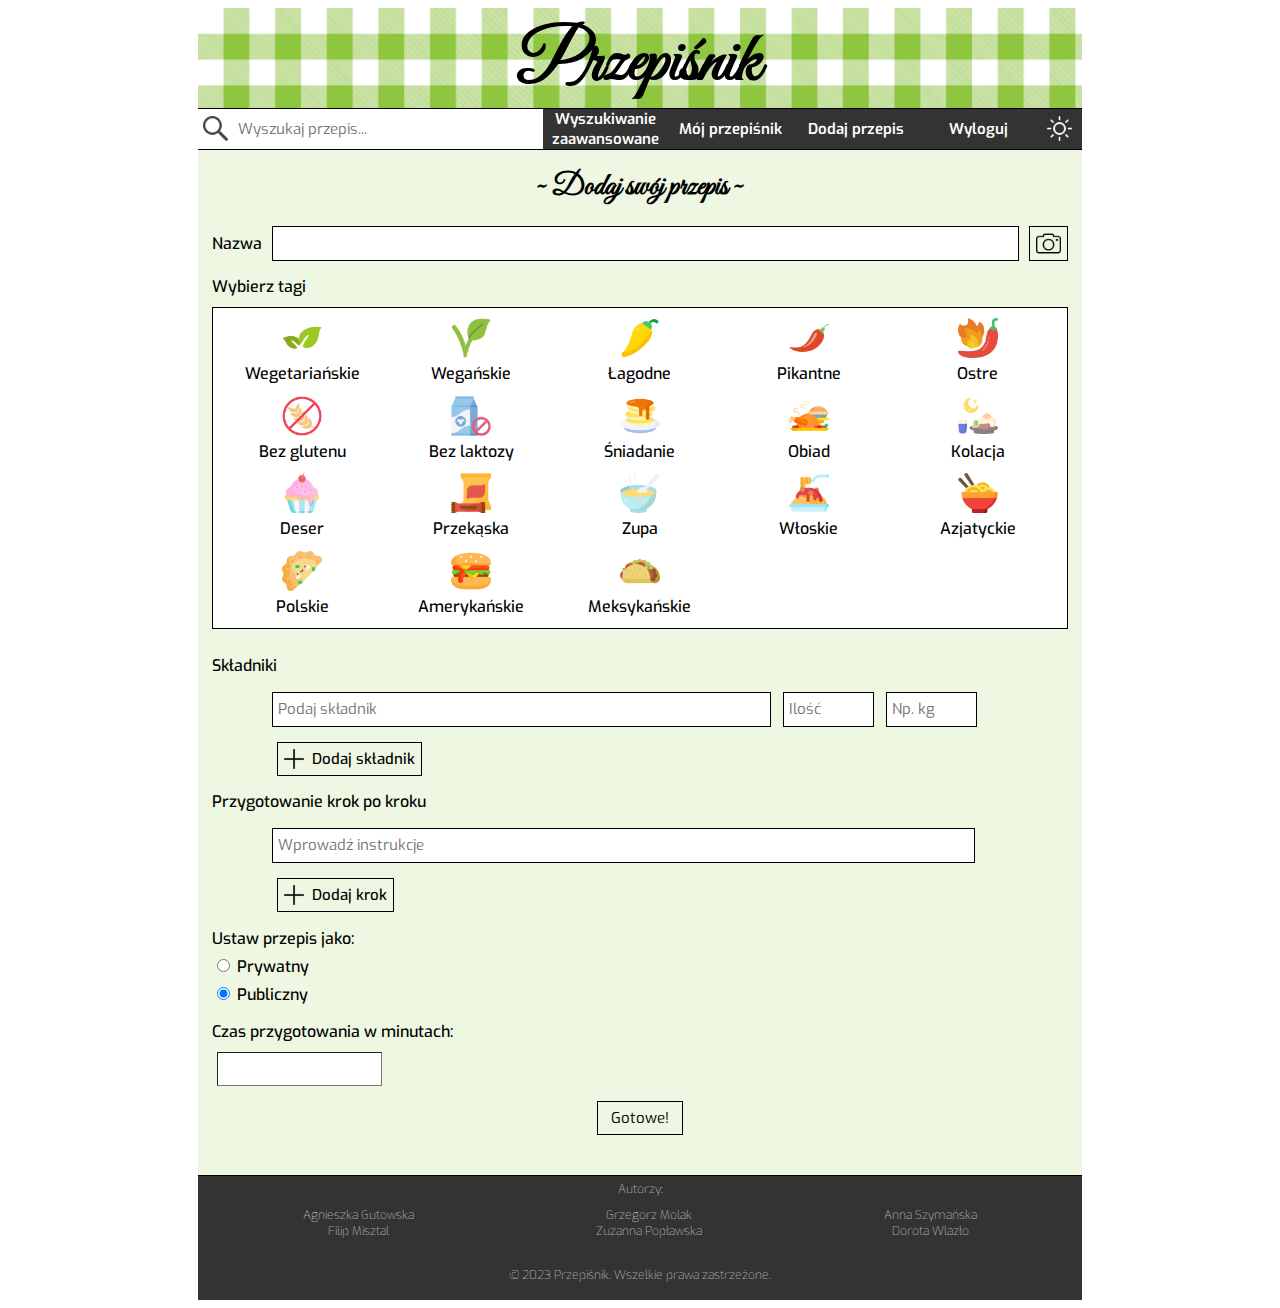
<file: src/main/resources/static/dodaj-przepis.html>
<!DOCTYPE html>
<html lang="en">
<head>
  <title>Przepiśnik</title>
  <meta charset="utf-8">
  <meta name="viewport" content="width=device-width, initial-scale=1">
  <link rel="stylesheet" href="styles.css">
  <script type="module" defer src="dodaj-przepis.js"  ></script>
  <script type="module" defer src="zalogowany.js"></script>
</head>
<body>
<div class = "maincontainer">

  <div class = "header">

    <a href="homepage.html">
        <div class="title">
          <h1 class = "titletext"> Przepiśnik </h1>
        </div>
      </a>

    <div class="menu">
      <form action="/search" class="search w-form" method="post" id="searchForm">
          <img src="img/search.png" height = "25" alt="" class="imSearch light">
          <img src="img/search-dark.png" height = "25" alt="" class="imSearch dark" >
          <input type="search" class = "searchinput w-input" maxlength="256" placeholder="Wyszukaj przepis..." id="search" required="">
        </form>
      <a href="wyszukaj.html" class="menubutton w-button">Wyszukiwanie zaawansowane</a>
      <a href="przepisnik.html" class="menubutton w-button">Mój przepiśnik</a>
      <a href="dodaj-przepis.html" class="menubutton w-button">Dodaj przepis</a>
      <button class="menubutton w-button register-open" id="wyloguj">Wyloguj</button>
      <button class="menubutton mode w-button" id="mode-toggle">
          <img src="img/mode.png" height = "25" alt="" class="imSearch light">
          <img src="img/mode-dark.png" height = "25" alt="" class="imSearch dark">
        </button>
    </div>

  </div>

  <div class="mainpage" id="mainpage">
    <label>
      <input type="checkbox" class="alertCheckbox" autocomplete="off" />
      <div class="alert info">
        <span class="alertClose">X</span>
        <span class="alertText">Przepis został dodany pomyślnie!
        <br class="clear"/></span>
      </div>
    </label>
    <h3 class="subtitle"> ~ Dodaj swój przepis ~ </h3>
    <form action="/recipes/new" class="recipe w-form" method="post" id ="recipe-form">

      <fieldset class="nameblock">
        Nazwa
        <input type="text" class = "nameinput w-input" maxlength="256" id="ra-name" required = "">
        <div class="upload">
          <input type="file" id="fileInput" name="fileInput" />
        </div>
        <button type="button" id="image-button" class="photobutton w-button">
          <img src="img/camera.png" height = "25" alt="" class="photo light">
          <img src="img/camera-dark.png" height = "25" alt="" class="photo dark">
        </button>
      </fieldset>


      <fieldset class="formblock">
        Wybierz tagi
        <div class="tagcontainer">
          <div class="tagbutton">
            <label>
              <input type="checkbox" value="wegetariańskie"><span><img src="img/wegetariańskie.png" alt = "" height="40">
            <br> Wegetariańskie</span>
            </label>
          </div>
          <div class="tagbutton">
            <label>
              <input type="checkbox" value="wegańske"><span><img src="img/wegańskie.png" alt = "" height="40">
            <br> Wegańskie</span>
            </label>
          </div>
          <div class="tagbutton">
            <label>
              <input type="checkbox" value="łagodne"><span><img src="img/łagodne.png" alt = "" height="40">
            <br> Łagodne</span>
            </label>
          </div>
          <div class="tagbutton">
            <label>
              <input type="checkbox" value="pikantne"><span><img src="img/pikantne.png" alt = "" height="40">
            <br> Pikantne</span>
            </label>
          </div>
          <div class="tagbutton">
            <label>
              <input type="checkbox" value="ostre"><span><img src="img/ostre.png" alt = "" height="40">
            <br> Ostre</span>
            </label>
          </div>
          <div class="tagbutton">
            <label>
              <input type="checkbox" value="bez glutenu"><span><img src="img/bez glutenu.png" alt = "" height="40">
            <br> Bez glutenu</span>
            </label>
          </div>
          <div class="tagbutton">
            <label>
              <input type="checkbox" value="bez laktozy"><span><img src="img/bez laktozy.png" alt = "" height="40">
            <br> Bez laktozy</span>
            </label>
          </div>
          <div class="tagbutton">
            <label>
              <input type="checkbox" value="śniadanie"><span><img src="img/śniadanie.png" alt = "" height="40">
            <br> Śniadanie</span>
            </label>
          </div>
          <div class="tagbutton">
            <label>
              <input type="checkbox" value="obiad"><span><img src="img/obiad.png" alt = "" height="40">
            <br> Obiad</span>
            </label>
          </div>
          <div class="tagbutton">
            <label>
              <input type="checkbox" value="kolacja"><span><img src="img/kolacja.png" alt = "" height="40">
            <br> Kolacja</span>
            </label>
          </div>
          <div class="tagbutton">
            <label>
              <input type="checkbox" value="deser"><span><img src="img/deser.png" alt = "" height="40">
            <br> Deser</span>
            </label>
          </div>
          <div class="tagbutton">
            <label>
              <input type="checkbox" value="przekąska"><span><img src="img/przekąska.png" alt = "" height="40">
            <br> Przekąska</span>
            </label>
          </div>
          <div class="tagbutton">
            <label>
              <input type="checkbox" value="zupa"><span><img src="img/zupa.png" alt = "" height="40">
            <br> Zupa</span>
            </label>
          </div>
          <div class="tagbutton">
            <label>
              <input type="checkbox" value="włoskie"><span><img src="img/włoskie.png" alt = "" height="40">
            <br> Włoskie</span>
            </label>
          </div>
          <div class="tagbutton">
            <label>
              <input type="checkbox" value="azjatyckie"><span><img src="img/azjatyckie.png" alt = "" height="40">
            <br> Azjatyckie</span>
            </label>
          </div>
          <div class="tagbutton">
            <label>
              <input type="checkbox" value="polskie"><span><img src="img/polskie.png" alt = "" height="40">
            <br> Polskie</span>
            </label>
          </div>
          <div class="tagbutton">
            <label>
              <input type="checkbox" value="amerykańskie"><span><img src="img/amerykańskie.png" alt = "" height="40">
            <br> Amerykańskie</span>
            </label>
          </div>
          <div class="tagbutton">
            <label>
              <input type="checkbox" value="meksykańskie"><span><img src="img/meksykańskie.png" alt = "" height="40">
            <br> Meksykańskie</span>
            </label>
          </div>
        </div>
      </fieldset>

      <fieldset class="formblock">
        Składniki
        <ol class="listblock" id="ing-list">

        </ol>
        <div class="inginput">
          <input type="text" class = "ingname w-input" maxlength="256" id="ing-name"  placeholder="Podaj składnik">
          <input type="text" class = "amount w-input" maxlength="5" id="amount"  placeholder="Ilość">
          <input type="text" class = "unit w-input" maxlength="10" id="unit"  placeholder="Np. kg">
        </div>
        <button class="addbutton" id="ing-button" type="button">
          <img src="img/add.png" height = "20" alt="" class="light">
          <img src="img/add-dark.png" height = "20" alt="" class="dark">
          &nbsp;&nbsp;Dodaj składnik
        </button>
      </fieldset>

      <fieldset class="formblock">
        Przygotowanie krok po kroku
        <ol id="step-list" class="listblock">
        </ol>
        <div class="inginput">
          <input type="text" class = "step w-input" maxlength="256" id="step"  placeholder="Wprowadź instrukcje">

        </div>
        <button id="step-button" type="button" class="addbutton">
          <img src="img/add.png" height = "20" alt="" class="light">
          <img src="img/add-dark.png" height = "20" alt="" class="dark">
          &nbsp;&nbsp;Dodaj krok
        </button>
      </fieldset>
      <fieldset class="formblock">
        Ustaw przepis jako:<br>
        <input type="radio" class="radio" id="private" name="status" value="false">
        <label for="private">Prywatny</label><br>
        <input type="radio" class="radio" id="public" name="status" value="true" checked = "checked">
        <label for="public">Publiczny</label><br>
      </fieldset>
      <fieldset class="formblock">
        Czas przygotowania w minutach: <br>
        <input type="number" class="rec-time" id="minutes">
      </fieldset>
      <fieldset class="submitset">
        <input type="submit" class="submitbutton" value="Gotowe!">
      </fieldset>
    </form>
  </div>
  <div id="searchResult">

  </div>
  <footer>
        Autorzy:
    <div class="authors">
      <div class="column">
        Agnieszka Gutowska <br>
        Filip Misztal
      </div>
      <div class="column">
        Grzegorz Molak <br>
        Zuzanna Popławska
      </div>
      <div class="column">
        Anna Szymańska <br>
        Dorota Wlazło
      </div>
    </div>
    <p><br>© 2023 Przepiśnik. Wszelkie prawa zastrzeżone.</p>
  </footer>
</div>

</body>
</html>
</file>
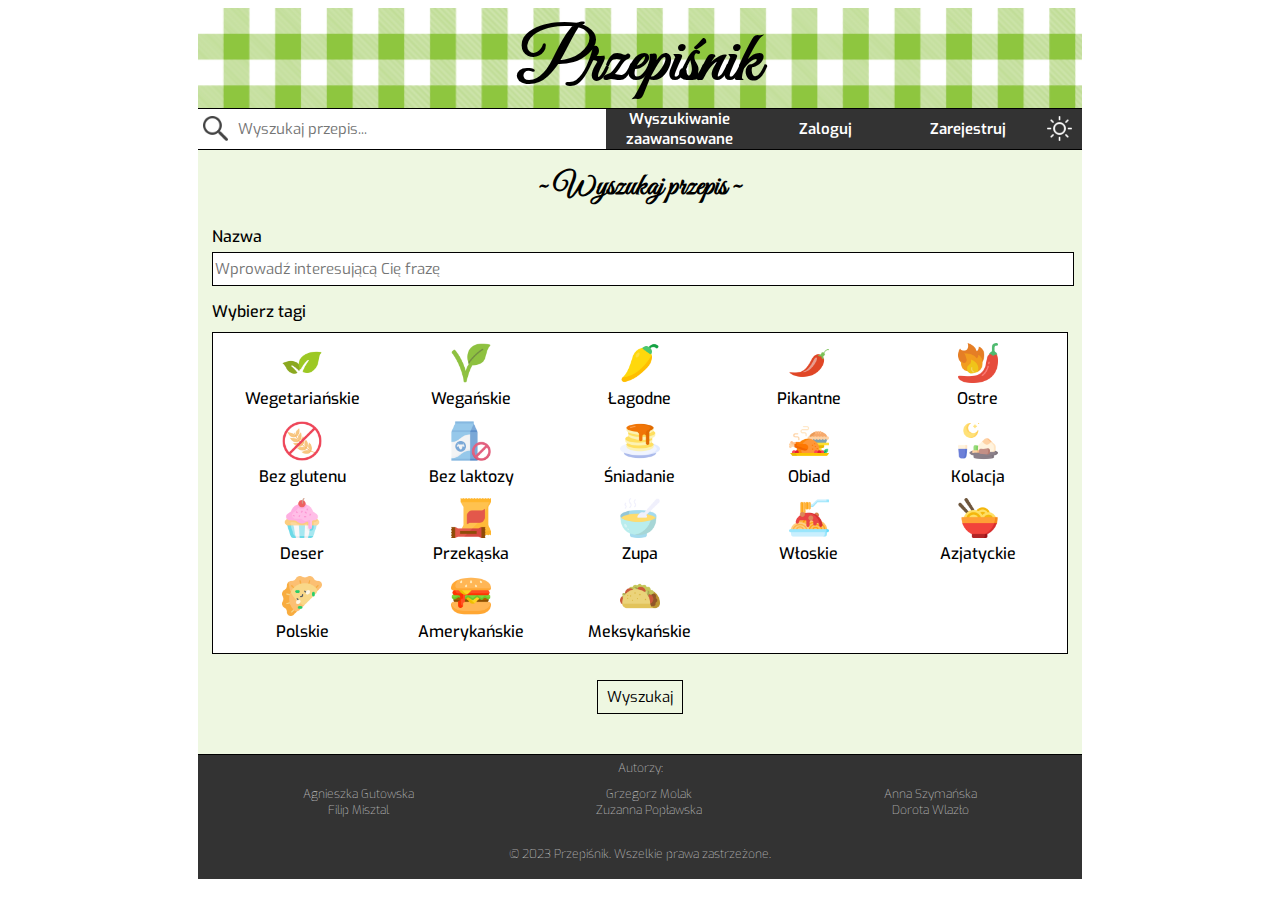
<file: src/main/resources/static/wyszukaj-niezalogowany.html>
<!DOCTYPE html>
<html lang="en">
<head>
  <title>Przepiśnik</title>
  <meta charset="utf-8">
  <meta name="viewport" content="width=device-width, initial-scale=1">
  <link rel="stylesheet" href="styles.css">
  <script type="module" defer src="wyszukaj.js"></script>
  <script type="module" defer src="niezalogowany.js"></script>

</head>
<body>
<div class = "maincontainer">

  <div class = "header">

    <a href="index.html">
    <div class="title">
      <h1 class = "titletext"> Przepiśnik </h1>
    </div>
    </a>

    <div class="menu">
      <form action="/search" class="search w-form" method="post" id="searchForm">
          <img src="img/search.png" height = "25" alt="" class="imSearch light">
          <img src="img/search-dark.png" height = "25" alt="" class="imSearch dark">
          <input type="search" class = "searchinput w-input" maxlength="256" placeholder="Wyszukaj przepis..." id="search" required="">
        </form>
        <a href="wyszukaj-niezalogowany.html" class="menubutton w-button">Wyszukiwanie zaawansowane</a>
        <div class="dropdown menubutton w-button">
          <span>Zaloguj</span>
          <div class="dropdown-content">
            <form action="/auth/authenticate" method="post" id="login-form">
              <div class = "log-label">
                <label>Nazwa użytkownika: </label>
                <input class="usr-input" type="text" name="username" placeholder="Nazwa użytkownika" required>
              </div>
              <div class = "log-label">
                <label class="log-label">Hasło: </label>
                <input class="usr-input" type="password" name="password" placeholder="Hasło" required>
              </div>
              <input class="login-btn" type="submit" value="Zaloguj">
            </form>
          </div>
        </div>
      <button class="menubutton w-button register-open" id="register-open">Zarejestruj</button>
      <div class="form-popup" id="rejestracja">
        <button type="button" class="close-btn" id="register-close">&times;</button>
        <form action="/auth/register" class="formContainer" id="form" method="post">
            <h2>Zarejestruj</h2>
            <div class="form-element">
              <label for="name">Nazwa</label>
              <input type="text" id="name" placeholder="nazwa" name="name">
              <div class="err"></div>
            </div>
            <div class="form-element">
              <label for="email">E-mail</label>
              <input type="text" id="email" placeholder="email" name="email">
              <div class="err"></div>
            </div>
            <div class="form-element">
              <label for="psw">Hasło</label>
              <input type="password" id="psw" placeholder="hasło" name="psw">
              <div class="err"></div>
            </div>
            <div class="form-element">
              <label for="psw2">Powtórz hasło</label>
              <input type="password" id="psw2" placeholder="powtórz hasło" name="psw">
              <div class="err"></div>
            </div>
            <div class ="form-element">
              <button type="submit" class="register-btn">Zarejestruj</button>
            </div>
          </form>
        </div>
      <button class="menubutton mode w-button" id="mode-toggle">
          <img src="img/mode.png" height = "25" alt="" class="imSearch light">
          <img src="img/mode-dark.png" height = "25" alt="" class="imSearch dark">
        </button>
      </div>

    <div class="mainpage" id="mainpage">
      <label>
        <input type="checkbox" class="alertCheckbox" autocomplete="off" />
        <div class="alert info">
          <span class="alertClose">X</span>
          <span class="alertText">Przepis został dodany pomyślnie!
        <br class="clear"/></span>
        </div>
      </label>
    <h3 class="subtitle"> ~ Wyszukaj przepis ~ </h3>
    <form class="recipe w-form" action="/search" id="long-search-form">
      <fieldset class="formblock">
        Nazwa <br>
        <input type="text" class = "nameinput2 w-input" maxlength="256" id="r-name" required = "" placeholder="Wprowadź interesującą Cię frazę">
        </fieldset>
      <fieldset class="formblock">
        Wybierz tagi
        <div class="tagcontainer">
          <div class="tagbutton">
            <label>
              <input type="checkbox" value="wegetariańskie"><span><img src="img/wegetariańskie.png" alt = "" height="40">
            <br> Wegetariańskie</span>
            </label>
          </div>
          <div class="tagbutton">
            <label>
              <input type="checkbox" value="wegańske"><span><img src="img/wegańskie.png" alt = "" height="40">
            <br> Wegańskie</span>
            </label>
          </div>
          <div class="tagbutton">
            <label>
              <input type="checkbox" value="łagodne"><span><img src="img/łagodne.png" alt = "" height="40">
            <br> Łagodne</span>
            </label>
          </div>
          <div class="tagbutton">
            <label>
              <input type="checkbox" value="pikantne"><span><img src="img/pikantne.png" alt = "" height="40">
            <br> Pikantne</span>
            </label>
          </div>
          <div class="tagbutton">
            <label>
              <input type="checkbox" value="ostre"><span><img src="img/ostre.png" alt = "" height="40">
            <br> Ostre</span>
            </label>
          </div>
          <div class="tagbutton">
            <label>
              <input type="checkbox" value="bez glutenu"><span><img src="img/bez glutenu.png" alt = "" height="40">
            <br> Bez glutenu</span>
            </label>
          </div>
          <div class="tagbutton">
            <label>
              <input type="checkbox" value="bez laktozy"><span><img src="img/bez laktozy.png" alt = "" height="40">
            <br> Bez laktozy</span>
            </label>
          </div>
          <div class="tagbutton">
            <label>
              <input type="checkbox" value="śniadanie"><span><img src="img/śniadanie.png" alt = "" height="40">
            <br> Śniadanie</span>
            </label>
          </div>
          <div class="tagbutton">
            <label>
              <input type="checkbox" value="obiad"><span><img src="img/obiad.png" alt = "" height="40">
            <br> Obiad</span>
            </label>
          </div>
          <div class="tagbutton">
            <label>
              <input type="checkbox" value="kolacja"><span><img src="img/kolacja.png" alt = "" height="40">
            <br> Kolacja</span>
            </label>
          </div>
          <div class="tagbutton">
            <label>
              <input type="checkbox" value="deser"><span><img src="img/deser.png" alt = "" height="40">
            <br> Deser</span>
            </label>
          </div>
          <div class="tagbutton">
            <label>
              <input type="checkbox" value="przekąska"><span><img src="img/przekąska.png" alt = "" height="40">
            <br> Przekąska</span>
            </label>
          </div>
          <div class="tagbutton">
            <label>
              <input type="checkbox" value="zupa"><span><img src="img/zupa.png" alt = "" height="40">
            <br> Zupa</span>
            </label>
          </div>
          <div class="tagbutton">
            <label>
              <input type="checkbox" value="włoskie"><span><img src="img/włoskie.png" alt = "" height="40">
            <br> Włoskie</span>
            </label>
          </div>
          <div class="tagbutton">
            <label>
              <input type="checkbox" value="azjatyckie"><span><img src="img/azjatyckie.png" alt = "" height="40">
            <br> Azjatyckie</span>
            </label>
          </div>
          <div class="tagbutton">
            <label>
              <input type="checkbox" value="polskie"><span><img src="img/polskie.png" alt = "" height="40">
            <br> Polskie</span>
            </label>
          </div>
          <div class="tagbutton">
            <label>
              <input type="checkbox" value="amerykańskie"><span><img src="img/amerykańskie.png" alt = "" height="40">
            <br> Amerykańskie</span>
            </label>
          </div>
          <div class="tagbutton">
            <label>
              <input type="checkbox" value="meksykańskie"><span><img src="img/meksykańskie.png" alt = "" height="40">
            <br> Meksykańskie</span>
            </label>
          </div>
        </div>
      </fieldset>
      <fieldset class="submitset">
        <input type="button" class="submitbutton" id="submitbutton" value="Wyszukaj">
      </fieldset>

    </form>
  </div>
    <div id="searchResult">

    </div>
</div>
<footer>
        Autorzy:
    <div class="authors">
      <div class="column">
        Agnieszka Gutowska <br>
        Filip Misztal
      </div>
      <div class="column">
        Grzegorz Molak <br>
        Zuzanna Popławska
      </div>
      <div class="column">
        Anna Szymańska <br>
        Dorota Wlazło
      </div>
    </div>
    <p><br>© 2023 Przepiśnik. Wszelkie prawa zastrzeżone.</p>
  </footer>
</div>
</body>
</html>
</file>
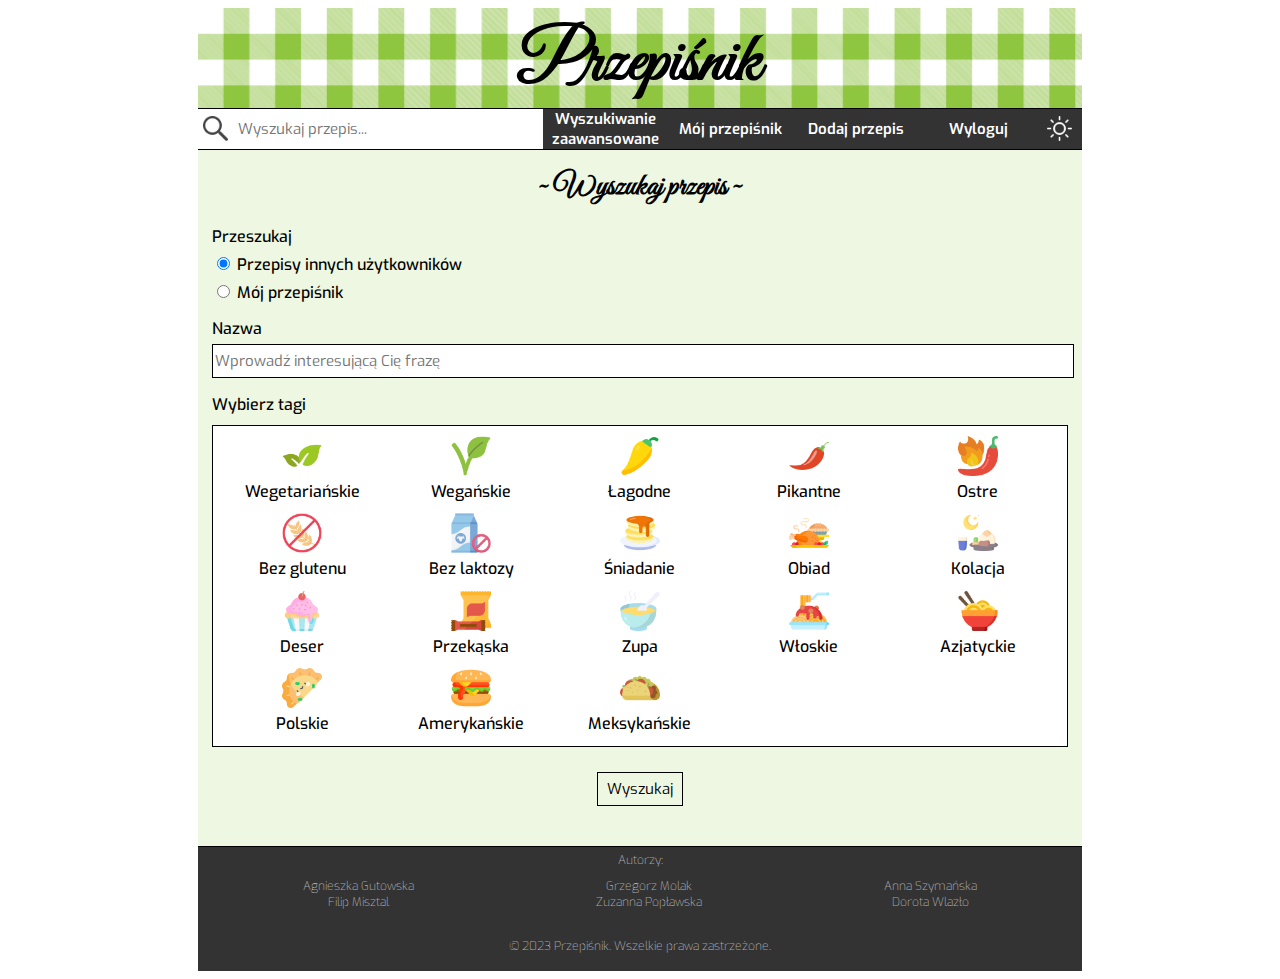
<file: src/main/resources/static/wyszukaj.html>
<!DOCTYPE html>
<html lang="en">
<head>
  <title>Przepiśnik</title>
  <meta charset="utf-8">
  <meta name="viewport" content="width=device-width, initial-scale=1">
  <link rel="stylesheet" href="styles.css">
  <script type="module" defer src="wyszukaj.js"></script>
  <script type="module" defer src="zalogowany.js"></script>
</head>
<body>
<div class = "maincontainer">

  <div class = "header">

    <a href="homepage.html">
      <div class="title">
        <h1 class = "titletext"> Przepiśnik </h1>
      </div>
    </a>

    <div class="menu">
      <form action="/search" class="search w-form" method="post" id="searchForm">
          <img src="img/search.png" height = "25" alt="" class="imSearch light">
          <img src="img/search-dark.png" height = "25" alt="" class="imSearch dark">
          <input type="search" class = "searchinput w-input" maxlength="256" placeholder="Wyszukaj przepis..." id="search" required="">
        </form>
      <a href="wyszukaj.html" class="menubutton w-button">Wyszukiwanie zaawansowane</a>
      <a href="przepisnik.html" class="menubutton w-button">Mój przepiśnik</a>
      <a href="dodaj-przepis.html" class="menubutton w-button">Dodaj przepis</a>
      <button class="menubutton w-button register-open" id="wyloguj">Wyloguj</button>
      <button class="menubutton mode w-button" id="mode-toggle">
          <img src="img/mode.png" height = "25" alt="" class="imSearch light">
          <img src="img/mode-dark.png" height = "25" alt="" class="imSearch dark">
        </button>
    </div>
  </div>

  <div class="mainpage" id="mainpage">
    <label>
      <input type="checkbox" class="alertCheckbox" autocomplete="off" />
      <div class="alert info">
        <span class="alertClose">X</span>
        <span class="alertText">Przepis został dodany pomyślnie!
        <br class="clear"/></span>
      </div>
    </label>
    <h3 class="subtitle"> ~ Wyszukaj przepis ~ </h3>
    <form class="recipe w-form" action="/search" id="long-search-form">
      <fieldset class="formblock">
        Przeszukaj <br>
        <input type="radio" class="radio" id="all" name="whose" value="all" checked="checked">
        <label for="all">Przepisy innych użytkowników</label><br>
        <input type="radio" class="radio" id="own" name="whose" value="own">
        <label for="own">Mój przepiśnik</label><br>
      </fieldset>
      <fieldset class="formblock">
        Nazwa <br>
        <input type="text" class = "nameinput2 w-input" maxlength="256" id="r-name" required = "" placeholder="Wprowadź interesującą Cię frazę">
        </fieldset>
      <fieldset class="formblock">
        Wybierz tagi
        <div class="tagcontainer">
          <div class="tagbutton">
            <label>
              <input type="checkbox" value="wegetariańskie"><span><img src="img/wegetariańskie.png" alt = "" height="40">
            <br> Wegetariańskie</span>
            </label>
          </div>
          <div class="tagbutton">
            <label>
              <input type="checkbox" value="wegańske"><span><img src="img/wegańskie.png" alt = "" height="40">
            <br> Wegańskie</span>
            </label>
          </div>
          <div class="tagbutton">
            <label>
              <input type="checkbox" value="łagodne"><span><img src="img/łagodne.png" alt = "" height="40">
            <br> Łagodne</span>
            </label>
          </div>
          <div class="tagbutton">
            <label>
              <input type="checkbox" value="pikantne"><span><img src="img/pikantne.png" alt = "" height="40">
            <br> Pikantne</span>
            </label>
          </div>
          <div class="tagbutton">
            <label>
              <input type="checkbox" value="ostre"><span><img src="img/ostre.png" alt = "" height="40">
            <br> Ostre</span>
            </label>
          </div>
          <div class="tagbutton">
            <label>
              <input type="checkbox" value="bez glutenu"><span><img src="img/bez glutenu.png" alt = "" height="40">
            <br> Bez glutenu</span>
            </label>
          </div>
          <div class="tagbutton">
            <label>
              <input type="checkbox" value="bez laktozy"><span><img src="img/bez laktozy.png" alt = "" height="40">
            <br> Bez laktozy</span>
            </label>
          </div>
          <div class="tagbutton">
            <label>
              <input type="checkbox" value="śniadanie"><span><img src="img/śniadanie.png" alt = "" height="40">
            <br> Śniadanie</span>
            </label>
          </div>
          <div class="tagbutton">
            <label>
              <input type="checkbox" value="obiad"><span><img src="img/obiad.png" alt = "" height="40">
            <br> Obiad</span>
            </label>
          </div>
          <div class="tagbutton">
            <label>
              <input type="checkbox" value="kolacja"><span><img src="img/kolacja.png" alt = "" height="40">
            <br> Kolacja</span>
            </label>
          </div>
          <div class="tagbutton">
            <label>
              <input type="checkbox" value="deser"><span><img src="img/deser.png" alt = "" height="40">
            <br> Deser</span>
            </label>
          </div>
          <div class="tagbutton">
            <label>
              <input type="checkbox" value="przekąska"><span><img src="img/przekąska.png" alt = "" height="40">
            <br> Przekąska</span>
            </label>
          </div>
          <div class="tagbutton">
            <label>
              <input type="checkbox" value="zupa"><span><img src="img/zupa.png" alt = "" height="40">
            <br> Zupa</span>
            </label>
          </div>
          <div class="tagbutton">
            <label>
              <input type="checkbox" value="włoskie"><span><img src="img/włoskie.png" alt = "" height="40">
            <br> Włoskie</span>
            </label>
          </div>
          <div class="tagbutton">
            <label>
              <input type="checkbox" value="azjatyckie"><span><img src="img/azjatyckie.png" alt = "" height="40">
            <br> Azjatyckie</span>
            </label>
          </div>
          <div class="tagbutton">
            <label>
              <input type="checkbox" value="polskie"><span><img src="img/polskie.png" alt = "" height="40">
            <br> Polskie</span>
            </label>
          </div>
          <div class="tagbutton">
            <label>
              <input type="checkbox" value="amerykańskie"><span><img src="img/amerykańskie.png" alt = "" height="40">
            <br> Amerykańskie</span>
            </label>
          </div>
          <div class="tagbutton">
            <label>
              <input type="checkbox" value="meksykańskie"><span><img src="img/meksykańskie.png" alt = "" height="40">
            <br> Meksykańskie</span>
            </label>
          </div>
        </div>
      </fieldset>
      <fieldset class="submitset">
        <input type="button" class="submitbutton" id="submitbutton" value="Wyszukaj">
      </fieldset>

    </form>
  </div>
  <div id="searchResult">

  </div>
  <footer>
        Autorzy:
    <div class="authors">
      <div class="column">
        Agnieszka Gutowska <br>
        Filip Misztal
      </div>
      <div class="column">
        Grzegorz Molak <br>
        Zuzanna Popławska
      </div>
      <div class="column">
        Anna Szymańska <br>
        Dorota Wlazło
      </div>
    </div>
    <p><br>© 2023 Przepiśnik. Wszelkie prawa zastrzeżone.</p>
  </footer>
</div>

</body>
</html>
</file>
<file: src/main/resources/static/styles.css>
/*Nice fonts*/
@import url('https://fonts.googleapis.com/css2?family=Exo:wght@100;500;600&family=Great+Vibes&display=swap');

/*Colors*/
:root, html[data-theme='light'] {
  --main_light_col: #FFF;
  --acc_col: #eef7e1;
  --main_dark_col: #333;
  --main_font_col: #000;
  --light_font_col: #FFF;
  --choice_neutr: #f0f0f0;
  --bg-img: url(img/title_bgrd.jpg);
}

html[data-theme='dark'] {
  --main_light_col: #222;
  --acc_col: #555;
  --main_dark_col: #333;
  --main_font_col: #DDD;
  --light_font_col: #FFF;
  --choice_neutr: #333;
  --bg-img: none;
}

/*Body*/
body {
  background-color: var(--main_light_col);
}

/*Main container*/
.maincontainer {
  margin-left: 15%;
  margin-right: 15%;
  background-color: var(--acc_col);
}

/*Header*/

/*Title*/
a {
    text-decoration: none;
}

.title {
  background-image: var(--bg-img);
  background-size:70%;
  background-repeat: repeat;
  background-clip: border-box;
  border-bottom: 1px solid var(--main_font_col);
  height: 100px;
  margin-top: 0px;
}

.titletext {
  text-align: center;
  padding-top: 30px;
  padding-bottom: 0px;
  font-family: 'Great Vibes', cursive;
  font-size: 70px;
  font-style: normal;
  line-height: 50px;
  margin-top: 0px;
  display: block;
  color: var(--main_font_col);
}

/*Menu*/

.menu {
  width: 1fr;
  height: 40px;
  background-color: var(--main_light_col);
  border-bottom: 1px solid var(--main_font_col);
  flex-wrap: nowrap;
  display: flex;
  
}

.menubutton {
  color: var(--light_font_col);
  background-color: var(--main_dark_col);
  order: 1;
  font-family: Exo, sans-serif;
  font-weight: 600;
  font-size: 15px;
  display: flex;
  align-items: center;
  text-align: center;
  justify-content: space-around;
  text-decoration: none;
  align-self:stretch;
  width: 20%;
  padding: 5px;
  flex-grow: 1;
  border: none;
}

.mode{
  width: auto;
  padding-top: 2px;
}

[data-theme='dark'] .menubutton.light {
  display: none;
}

[data-theme='dark'] .menubutton.dark {
  display: flex;
}

[data-theme='light'] .menubutton.light {
  display: flex;
}

[data-theme='light'] .menubutton.dark {
  display: none;
}

.menubutton:hover {
  color: var(--main_font_col);
  text-align: center;
  background-color: var(--acc_col);
  font-weight: 600;
}

.toggle-container {
  display: flex;
  flex-direction: row;
}

/*Search section*/
.imSearch {
  margin: 5px;
  padding-top: 2px;
  line-height: 40px;
}

[data-theme='dark'] .light {
  display: none;
}

[data-theme='dark'] .dark {
  display: flex;
}

[data-theme='light'] .light {
  display: flex;
}

[data-theme='light'] .dark {
  display: none;
}

.search {
  width: 60%;
  margin-bottom: 0;
  display: flex;
}

.searchinput {
  width: 95%;
  min-width: 10%;
  border: none;
  flex: 0 auto;
  align-self: flex-end;
  margin-bottom: 0;
  font-size: 15px;
  font-family: Exo, sans-serif;
  line-height: 35px;
  padding-left: 5px;
  padding-bottom: 2px;
}

.searchinput:focus {
  outline: none;
}

.search-button{
  font-family: Exo, sans-serif;
}


/*Login form*/
.dropdown:hover .dropdown-content {
  display: block;
}

.dropdown {
  position: relative;
}

.dropdown-content {
  display: none;
  position: absolute;
  top: 100%;
  background-color: var(--main_light_col);
  min-width: 160px;
  padding: 12px 16px;
  z-index: 1;
  box-shadow: 2px 2px 5px 5px rgba(0,0,0,0.2);
}
.log-label {
  margin-bottom: 8px;
}

.usr-input{
  background-color: var(--main_light_col);
  color: var(--main_font_col);
  border: 1px solid;
  font-family: Exo, sans-serif;
  font-weight: 600;
  font-size: 14px;
  border-color: var(--main_font_col)
}

.login-btn{
  color: var(--light_font_col);
  background-color: var(--main_dark_col);
  font-family: Exo, sans-serif;
  font-weight: 600;
  font-size: 14px;
  align-items: center;
  text-align: center;
  justify-content: space-around;
  text-decoration: none;
  align-self:stretch;
  padding: 8px;
  border: none;
}

/*Register form*/
.form-popup {
  font-family: Exo, sans-serif;
  display: none;
  position: absolute;
  left: 50%;
  top: 50%;
  transform: translate(-50%, -50%);
  border: none;
  z-index: 9;
  text-align: center;
  width: 400px;
  padding: 20px 30px;
  background-color: var(--main_light_col);
  box-shadow: 2px 2px 5px 5px rgba(0,0,0,0.2);
  color: var(--main_font_col);
}

.register-open{
  border: none;
  outline: none;
}

.form-popup .close-btn{
  position: absolute;
  top: 10px;
  right: 10px;
  width: 25px;
  height: 25px;
  font-size: 25px;
  color: var(--main_font_col);
  text-align: center;
  justify-content: space-around;
  cursor: pointer;
  border: none;
  outline: none;
  background-color: var(--main_light_col);
}
.form-popup .form h2{
  text-align: center;
  margin: 10px 0px 20px;
  font-size: 25px;
}

.form-element{
  margin: 15px 20px 15px 0px;
  display: block;
  flex-direction: column;
}

.form-button-element{
  margin: 15px 20px 15px 0px;
  display: flex;
  text-align: center;
  justify-content: space-around;
}

.form-element.success input{
  border-color: darkgreen;
}

.form-element.error input{
  border-color: darkred;
}

.err {
  color: #ff3860;
  font-size: 9px;
  font-family: Exo, sans-serif;
  height: 13px;
}

.deletebutton{
  display: none;
}

.form-element label{
  font-size: 14px;
  color: var(--main_font_col);
}

.form-element input {
  margin-top: 5px;
  display: block;
  margin-right: 40px;
  width: 100%;
  padding: 10px;
  border: 1px solid;
  font-size: 14px;
  background-color: var(--main_light_col);
  color: var(--main_font_col);
  border-color: var(--main_font_col);
}

.form-element input:focus {
 outline: none;
}

.register-btn{
  width: 100%;
  height: 40px;
  border: none;
  outline: none;
  font-family: Exo, sans-serif;
  background-color: var(--main_dark_col);
  color: #FFF;
  cursor: pointer;
  margin-right: -20px;
}

.choice-btn{
  width: 20%;
  height: 40px;
  border: none;
  outline: none;
  color: #fff;
  background-color: var(--main_dark_col);
  cursor: pointer;
  font-family: Exo, sans-serif;
}

/*Main page*/

.mainpage{
  background-color: var(--acc_col);
  font-family: 'Exo', sans-serif;
}

/*New recipe form*/
.subtitle{
  text-align: center;
  padding-top: 30px;
  padding-bottom: 0px;
  font-family: 'Great Vibes', cursive;
  font-size: 30px;
  font-style: normal;
  line-height: 5px;
  margin-top: 5px;
  display: block;
}

.recipe{
  font-family: Exo, sans-serif;
  font-weight: 500;
}

.formblock{
  border: none;
  display: block;
  width: 1fr;
  align-items: center;
  justify-content: space-around;
}

/*Name and photo*/

.nameblock{
  border: none;
  display: flex;
  width: 1fr;
  align-items: center;

}

.nameinput{
  width: 90%;
  min-width: 10%;
  flex: 0 auto;
  align-self: flex-end;
  margin-bottom: 0;
  margin-left: 10px;
  margin-right: 10px;
  font-size: 15px;
  font-family: Exo, sans-serif;
  line-height: 30px;
  padding-left: 5px;
  padding-bottom: 2px;
  border: solid;
  border-width: thin;
}

.nameinput:focus{
  outline: none;
}

.upload{
  height:0px;
  overflow:hidden;
  width: 0px;
}

.photobutton:hover{
  color: var(--acc_col);
  background-color: var(--main_dark_col);
}

.photobutton{
  border: solid;
  border-width: thin;
  background-color: var(--acc_col);
  align-items: center;
  justify-content: space-around;
  height: 35px;
}

/*Tags*/

.tagcontainer{
  display: grid;
  grid-template-columns: 1fr 1fr 1fr 1fr 1fr;
  column-gap: 10px;
  row-gap: 10px;
  width: 1fr;
  height: 300px;
  border: solid;
  border-width: thin;
  background-color: var(--main_light_col);
  justify-content: space-around;
  overflow: auto;
  padding: 10px;
  margin-top: 10px;
  margin-bottom: 10px;
}


.tagbutton{
  border: none;
  background-color: var(--main_light_col);
  display: block;
  font-family: Exo, sans-serif;
  font-weight: 500;
  text-align: center;
  justify-self: stretch;
}

.tagbutton:hover{
  background-color: var(--acc_col);
}

.tagbutton:active{
  background-color: var(--acc_col);
}

.tagbutton label span {
  text-align: center;
  display: block;
}

.tagbutton label input {
  position: absolute;
  display: none;
}

.tagbutton input:checked + span {
  background-color: var(--acc_col);
}

/*Ingredients*/
.listblock{
  /*display: flex;*/
  width: 1fr;
}

.ingredient{
  width: 100%;
  display: list-item;
  margin-bottom: 5px;
}

ol li{
  width: 100%;
  position: relative;
}

.close {
  position: absolute;
}

.close:hover {
  background-color: #f44336;
  color: white;
}

.inginput{
  margin-left: 40px;
  padding-bottom: 15px;
}

.ingname{
  width: 60%;
  min-width: 10%;
  flex: 0 auto;
  align-self: flex-end;
  margin-bottom: 0;
  margin-left: 2.5%;
  margin-right: 0.5%;
  font-size: 15px;
  font-family: Exo, sans-serif;
  line-height: 30px;
  padding-left: 5px;
  padding-bottom: 2px;
  border: solid;
  border-width: thin;
}

.ingname:focus{
  outline: none;
}

.amount{
  width: 10%;
  min-width: 10%;
  flex: 0 auto;
  align-self: flex-end;
  margin-bottom: 0;
  margin-left: 0.5%;
  margin-right: 0.5%;
  font-size: 15px;
  font-family: Exo, sans-serif;
  line-height: 30px;
  padding-left: 5px;
  padding-bottom: 2px;
  border: solid;
  border-width: thin;
}

.amount:focus{
  outline: none;
}

.unit{
  width: 10%;
  min-width: 10%;
  flex: 0 auto;
  align-self: flex-end;
  margin-bottom: 0;
  margin-left: 0.5%;
  margin-right: 0.5%;
  font-size: 15px;
  font-family: Exo, sans-serif;
  line-height: 30px;
  padding-left: 5px;
  padding-bottom: 2px;
  border: solid;
  border-width: thin;
}

.unit:focus{
  outline: none;
}

.addbutton{
  border: solid;
  border-width: thin;
  background-color: var(--acc_col);
  display: flex;
  font-size: 15px;
  font-family: Exo, sans-serif;
  line-height: 30px;
  font-weight: 500;
  align-items: center;
  margin-left: 65px;
}
.addbutton:hover{
  color: var(--acc_col);
  background-color: var(--main_dark_col);
}


/*Steps*/
.step{
  width: 85%;
  margin-bottom: 0;
  margin-left: 2.5%;
  margin-right: 2.5%;
  font-size: 15px;
  font-family: Exo, sans-serif;
  line-height: 30px;
  padding-left: 5px;
  padding-bottom: 2px;
  border: solid;
  border-width: thin;
}

.step:focus{
  outline: none;
}

.steps{
  width: 100%;
  margin-bottom: 5px;
  display: list-item;
}

/*Cooking time*/
.rec-time{
  margin-left: 5px;
  margin-top: 10px;
  height: 30px;
  font-family: Exo, sans-serif;
  border-width: thin;
}

.rec-time:focus {
  outline: thin;
}

/*submit button*/
.submitbutton{
  min-width: 10%;
  font-size: 15px;
  font-family: Exo, sans-serif;
  line-height: 30px;
  border: solid;
  border-width: thin;
  background-color: var(--acc_col);
}

.submitset{
  text-align: center;
  border: none;
}

.submitbutton:hover{
  color: var(--acc_col);
  background-color: var(--main_dark_col);
}

/*Search for recipe*/

.nameinput2{
  width: 100%;
  min-width: 10%;
  flex: 0 auto;
  margin-top: 5px;
  align-self: flex-end;
  font-size: 15px;
  font-family: Exo, sans-serif;
  line-height: 30px;
  border: solid;
  border-width: thin;
}

.nameinput2:focus{
  outline: none;
}

.radio{
  margin-top: 10px;
}

/*Show recipe*/
.rec{
  border: none;
  box-shadow: 2px 2px 5px 5px rgba(0,0,0,0.2);
  margin: 20px;
  display: block;
  background-color: var(--main_light_col);
}

.rec-name{
  text-align: center;
}
.rec-half{
  display: flex;
  margin-top: 10px;
}

.rec-info{
  width: 70%;
  margin: 5px;
}

.rec-tags{
  display: inline-flex;
  flex-direction: row;
  flex-wrap: wrap;
  width: 1fr;
  height: auto;
  padding: 10px;
  margin-top: 10px;
  margin-bottom: 10px;
}

.tag{
  background-color: var(--main_light_col);
  display: block;
  font-family: Exo, sans-serif;
  font-weight: 500;
  font-size: 14px;
  text-align: center;
  justify-self: stretch;
  align-items: center;
  border: solid;
  border-width: thin;
  border-radius: 20px;
  height: 25px;
  padding-top: 3px;
  padding-left: 5px;
  padding-right: 5px;
  margin: 3px;
  flex-shrink: 0;
}

.rec-img{
  width: 50%;
  max-width: 300px;
  aspect-ratio: 1/1;
  object-fit: cover;
  margin: 20px;
  margin-right: 40px;
}

.rec-author{
  padding-left: 15px;
  font-size: 14px;
}

.rec-button{
  border: solid;
  border-width: thin;
  background-color: var(--acc_col);
  display: flex;
  font-size: 15px;
  font-family: Exo, sans-serif;
  line-height: 30px;
  font-weight: 500;
  align-items: center;
  margin: 15px;
}

.rec-button:hover{
  color: var(--acc_col);
  background-color: var(--main_dark_col);
}

.btnimg{
  margin-right: 5px;
}

.sel-folder{
  font-size: 15px;
  font-family: Exo, sans-serif;
  border: solid;
  border-width: thin;
  height: 33px;
  width: 30%;
  padding: 2px;
}

.sel-folder:focus {
  outline: thin;
}

.favourite{
  display: flex;
  align-items: center;
  text-align: center;
}

.rec-ing{
  display: block;
  width: 50%;
  border: solid;
  border-width: thin;
  margin: 20px;
  background-color: var(--acc_col);
}

.rec-steps{
  display: block;
  width: 50%;
  border: solid;
  border-width: thin;
  margin: 20px;
  background-color: var(--acc_col);
  text-align: justify;
  padding-right: 40px;
}

/*Homepage, index and search results*/
.recipead{
  border: none;
  display: flex;
  margin: 20px;
  padding: 8px;
  background-color: var(--main_light_col);
  box-shadow: 2px 2px 5px 5px rgba(0,0,0,0.2);
  color: var(--main_font_col);
  flex-grow: 1;
  cursor: pointer;
  font-family: Exo, sans-serif;
  text-align: left;
}

.recipead:hover{
  background-color: var(--choice_neutr);
}

.recad-img{
  width: 20%;
  max-width: 300px;
  aspect-ratio: 1/1;
  object-fit: cover;
  margin: 20px;
  margin-right: 40px;
}

.recad-tags{
  display: flex;
  flex-direction: row;
  flex-wrap: wrap;
}

/*Show the recipe book*/

.book{
  display: flex;
  flex-direction: row;
}

.tabs{
  display: flex;
  flex-direction: column;
  flex-wrap: wrap;
  margin: 20px;
  margin-right: 0px;
  margin-top: 0px;
  width: 25%;
  background-color: var(--main_dark_col);
}

.folder-tab{
  padding: 10px;
  font-size: 15px;
  font-family: Exo, sans-serif;
  line-height: 30px;
  border: none;
  color: var(--light_font_col);
  background-color: var(--main_dark_col);
}

.folder-tab:hover{
  color: var(--main_dark_col);
  background-color: var(--acc_col);
  font-weight: 600;
}

.folder-tab:active{
  color: var(--main_dark_col);
  background-color: var(--acc_col);
  font-weight: 600;
}

.folder-content{
  min-height: 500px;
  width: 100%;
  border: none;
  margin: 20px;
  margin-left: 0px;
  margin-top: 0px;
  display: block;
  background-color: var(--main_light_col);
}

.folder-name{
  text-align: center;
}

.folder-rec{
  display: flex;
  flex-direction: row;
  justify-content: space-between;
  margin-left: 20px;
  border: none;
  width: 95%;
  background-color: var(--main_light_col);
}

.folder-rec:hover{
  background-color: var(--choice_neutr);
}

.actions{
  text-align: right;
  margin: 5px;
  margin-bottom: 0;
}

.actionbutton{
  border: none;
  background-color: var(--main_light_col);
  align-items: center;
  justify-content: space-around;
  height: 35px;
}

.actionbutton:hover{
  background-color: var(--choice_neutr);
}

.recip{
  width: 98%;
  display: flex;
  align-items: center;
  text-align: center;
  height: auto;
}

/*Alerty*/
.alert {
  display: none;
  position: relative;
  top: 10px;
  left: 0;
  width: auto;
  height: auto;
  padding: 10px;
  margin: 10px;
  line-height: 1.8;
  border: none;
  cursor: pointer;
}

.alertCheckbox {
  display: none;
}

:checked + .alert {
  display: none;
}

.alertText {
  display: table;
  margin: 0 auto;
  text-align: center;
  font-size: 16px;
}

.alertClose {
  float: right;
  padding-top: 5px;
  font-size: 10px;
}

.clear {
  clear: both;
}

.info {
  background-color: var(--main_light_col);
  color: var(--main_dark_col);
}

/*Footer*/
footer {
  text-align: center;
  padding: 5px;
  background-color: var(--main_dark_col);
  color: var(--light_font_col);
  font-family: Exo, sans-serif;
  font-weight: 100;
  font-size: 12px;
  border-top: solid;
  border-top-width: thin;
  border-top-color: var(--main_font_col);
  margin-top: 30px;
}

.authors{
  display: flex;
  flex-direction: row;
  text-align: center;
  margin: 10px;
}

.column{
    flex-grow: 1;
}

#share-button {
  display: none;
}

/* Darkmode */
/*Main container*/
[data-theme='dark'] .maincontainer {
  margin-left: 15%;
  margin-right: 15%;
  background-color: var(--acc_col);
}

/*Header*/

/*Title*/
[data-theme='dark'] a {
    text-decoration: none;
}

[data-theme='dark'] .title {
  background-color: #111;
  background-size:70%;
  background-repeat: repeat;
  background-clip: border-box;
  border-bottom: 1px solid var(--main_font_col);
  height: 100px;
  margin-top: 0px;
}

[data-theme='dark'] .titletext {
  text-align: center;
  padding-top: 30px;
  padding-bottom: 0px;
  font-family: 'Great Vibes', cursive;
  font-size: 70px;
  font-style: normal;
  line-height: 50px;
  margin-top: 0px;
  display: block;
  color: var(--main_font_col);
}

/*Menu*/

[data-theme='dark'] .menu {
  width: 1fr;
  height: 40px;
  background-color: var(--main_light_col);
  border-bottom: 1px solid var(--main_font_col);
  flex-wrap: nowrap;
  display: flex;

}

[data-theme='dark'] .search {
  width: 60%;
  margin-bottom: 0;
  display: flex;
  background-color: var(--main_dark_col);
}

[data-theme='dark'] .searchinput {
  width: 95%;
  min-width: 10%;
  border: none;
  flex: 0 auto;
  align-self: flex-end;
  margin-bottom: 0;
  font-size: 15px;
  font-family: Exo, sans-serif;
  line-height: 35px;
  padding-left: 5px;
  padding-bottom: 2px;
  background-color: var(--main_dark_col);
  color: var(--main_font_col);
}

[data-theme='dark'] .searchinput:focus {
  outline: none;
}

[data-theme='dark'] .search-button{
  font-family: Exo, sans-serif;
}


[data-theme='dark'] .register-open{
  border: none;
  outline: none;
}

[data-theme='dark'] .form-popup .close-btn{
  position: absolute;
  top: 10px;
  right: 10px;
  width: 25px;
  height: 25px;
  font-size: 25px;
  color: var(--main_font_col);
  text-align: center;
  cursor: pointer;
  border: none;
  outline: none;
}
[data-theme='dark'] .form-popup .form h2{
  text-align: center;
  margin: 10px 0px 20px;
  font-size: 25px;
}

[data-theme='dark'] .form-element{
  margin: 15px 20px 15px 0px;
  display: block;
  flex-direction: column;
}

[data-theme='dark'] .form-element.success input{
  border-color: darkgreen;
}

[data-theme='dark'] .form-element.error input{
  border-color: darkred;
}

[data-theme='dark'] .err {
  color: #ff3860;
  font-size: 9px;
  font-family: Exo, sans-serif;
  height: 13px;
}


[data-theme='dark'] .form-element label{
  font-size: 14px;
}

/*Main page*/

[data-theme='dark'] .mainpage{
  background-color: var(--acc_col);
  font-family: 'Exo', sans-serif;
  color: var(--main_font_col);
}

/*New recipe form*/
[data-theme='dark'] .subtitle{
  text-align: center;
  padding-top: 30px;
  padding-bottom: 0px;
  font-family: 'Great Vibes', cursive;
  font-size: 30px;
  font-style: normal;
  line-height: 5px;
  margin-top: 5px;
  display: block;
}

[data-theme='dark'] .recipe{
  font-family: Exo, sans-serif;
  font-weight: 500;
}

[data-theme='dark'] .formblock{
  border: none;
  display: block;
  width: 1fr;
  align-items: center;
  justify-content: space-around;
}

/*Name and photo*/

[data-theme='dark'] .nameblock{
  border: none;
  display: flex;
  width: 1fr;
  align-items: center;

}

[data-theme='dark'] .nameinput{
  width: 90%;
  min-width: 10%;
  flex: 0 auto;
  align-self: flex-end;
  margin-bottom: 0;
  margin-left: 10px;
  margin-right: 10px;
  font-size: 15px;
  font-family: Exo, sans-serif;
  line-height: 30px;
  padding-left: 5px;
  padding-bottom: 2px;
  border: solid;
  border-width: thin;
  border-color: var(--light_font_col);
  background-color: var(--main_light_col);
  color: var(--main_font_col);
}

[data-theme='dark'] .nameinput:focus{
  outline: none;
}

[data-theme='dark'] .upload{
  height:0px;
  overflow:hidden;
  width: 0px;
}

[data-theme='dark'] .photobutton:hover{
  color: var(--acc_col);
  background-color: var(--main_dark_col);
}

[data-theme='dark'] .photobutton{
  border: solid;
  border-width: thin;
  border-color: var(--main_font_col);
  background-color: var(--acc_col);
  align-items: center;
  justify-content: space-around;
  height: 35px;
}

/*Tags*/

[data-theme='dark'] .tagcontainer{
  display: grid;
  grid-template-columns: 1fr 1fr 1fr 1fr 1fr;
  column-gap: 10px;
  row-gap: 10px;
  width: 1fr;
  height: 300px;
  border: solid;
  border-width: thin;
  background-color: var(--main_light_col);
  justify-content: space-around;
  overflow: auto;
  padding: 10px;
  margin-top: 10px;
  margin-bottom: 10px;
}


[data-theme='dark'] .tagbutton{
  border: none;
  background-color: var(--main_light_col);
  display: block;
  font-family: Exo, sans-serif;
  font-weight: 500;
  text-align: center;
  justify-self: stretch;
}

[data-theme='dark'] .tagbutton:hover{
  background-color: var(--acc_col);
}

[data-theme='dark'] .tagbutton:active{
  background-color: var(--acc_col);
}

[data-theme='dark'] .tagbutton label span {
  text-align: center;
  display: block;
}

[data-theme='dark'] .tagbutton label input {
  position: absolute;
  display: none;
}

[data-theme='dark'] .tagbutton input:checked + span {
  background-color: var(--acc_col);
}

/*Ingredients*/
[data-theme='dark'] .listblock{
  /*display: flex;*/
  width: 1fr;
}

[data-theme='dark'] .ingredient{
  width: 100%;
  display: list-item;
  margin-bottom: 5px;
}

[data-theme='dark'] ol li{
  width: 100%;
  position: relative;
}

[data-theme='dark'] .close {
  position: absolute;
}

[data-theme='dark'] .close:hover {
  background-color: #f44336;
  color: white;
}

[data-theme='dark'] .inginput{
  margin-left: 40px;
  padding-bottom: 15px;
}

[data-theme='dark'] .ingname{
  width: 60%;
  min-width: 10%;
  flex: 0 auto;
  align-self: flex-end;
  margin-bottom: 0;
  margin-left: 2.5%;
  margin-right: 0.5%;
  font-size: 15px;
  font-family: Exo, sans-serif;
  line-height: 30px;
  padding-left: 5px;
  padding-bottom: 2px;
  border: solid;
  border-width: thin;
  border-color: var(--light_font_col);
  background-color: var(--main_light_col);
  color: var(--main_font_col);
}

[data-theme='dark'] .ingname:focus{
  outline: none;
}

[data-theme='dark'] .amount{
  width: 10%;
  min-width: 10%;
  flex: 0 auto;
  align-self: flex-end;
  margin-bottom: 0;
  margin-left: 0.5%;
  margin-right: 0.5%;
  font-size: 15px;
  font-family: Exo, sans-serif;
  line-height: 30px;
  padding-left: 5px;
  padding-bottom: 2px;
  border: solid;
  border-width: thin;
  border-color: var(--light_font_col);
  background-color: var(--main_light_col);
  color: var(--main_font_col);
}

[data-theme='dark'] .amount:focus{
  outline: none;
}

[data-theme='dark'] .unit{
  width: 10%;
  min-width: 10%;
  flex: 0 auto;
  align-self: flex-end;
  margin-bottom: 0;
  margin-left: 0.5%;
  margin-right: 0.5%;
  font-size: 15px;
  font-family: Exo, sans-serif;
  line-height: 30px;
  padding-left: 5px;
  padding-bottom: 2px;
  border: solid;
  border-width: thin;
  border-color: var(--light_font_col);
  background-color: var(--main_light_col);
  color: var(--main_font_col);
}

[data-theme='dark'] .unit:focus{
  outline: none;
}

[data-theme='dark'] .addbutton{
  border: solid;
  border-width: thin;
  background-color: var(--acc_col);
  display: flex;
  font-size: 15px;
  font-family: Exo, sans-serif;
  line-height: 30px;
  font-weight: 500;
  align-items: center;
  margin-left: 65px;
  border-color: var(--main_font_col);
  color: var(--main_font_col);
}
[data-theme='dark'] .addbutton:hover{
  background-color: var(--main_dark_col);
}


/*Steps*/
[data-theme='dark'] .step{
  width: 85%;
  margin-bottom: 0;
  margin-left: 2.5%;
  margin-right: 2.5%;
  font-size: 15px;
  font-family: Exo, sans-serif;
  line-height: 30px;
  padding-left: 5px;
  padding-bottom: 2px;
  border: solid;
  border-width: thin;
  border-color: var(--light_font_col);
  background-color: var(--main_light_col);
  color: var(--main_font_col);
}

[data-theme='dark'] .step:focus{
  outline: none;
}

[data-theme='dark'] .steps{
  width: 100%;
  margin-bottom: 5px;
  display: list-item;
}

/*Cooking time*/
[data-theme='dark'] .rec-time{
  margin-left: 5px;
  margin-top: 10px;
  height: 30px;
  font-family: Exo, sans-serif;
  border-width: thin;
  border-color: var(--light_font_col);
  background-color: var(--main_light_col);
  color: var(--main_font_col);
}

[data-theme='dark'] .rec-time:focus {
  outline: thin;
}

/*submit button*/
[data-theme='dark'] .submitbutton{
  min-width: 10%;
  font-size: 15px;
  font-family: Exo, sans-serif;
  line-height: 30px;
  border: solid;
  border-width: thin;
  background-color: var(--acc_col);
  border-color: var(--main_font_col);
  color: var(--main_font_col);
}

[data-theme='dark'] .submitset{
  text-align: center;
  border: none;
}

[data-theme='dark'] .submitbutton:hover{
  background-color: var(--main_dark_col);
}

/*Search for recipe*/

[data-theme='dark'] .nameinput2{
  width: 100%;
  min-width: 10%;
  flex: 0 auto;
  margin-top: 5px;
  align-self: flex-end;
  font-size: 15px;
  font-family: Exo, sans-serif;
  line-height: 30px;
  border: solid;
  border-width: thin;
  background-color: var(--main_light_col);
  border-color: var(--main_font_col);
  color: var(--main_font_col);
}

[data-theme='dark'] .nameinput2:focus{
  outline: none ;
}

[data-theme='dark'] .radio{
  margin-top: 10px;
}

/*Show recipe*/
[data-theme='dark'] .rec{
  border: double;
  border-color: var(--main_dark_col);
  margin: 20px;
  display: block;
  background-color: var(--main_light_col);
}

[data-theme='dark'] .rec-name{
  text-align: center;
}
[data-theme='dark'] .rec-half{
  display: flex;
  margin-top: 10px;
}

[data-theme='dark'] .rec-info{
  width: 70%;
  margin: 5px;
}

[data-theme='dark'] .rec-tags{
  display: inline-flex;
  flex-direction: row;
  flex-wrap: wrap;
  width: 1fr;
  height: auto;
  padding: 10px;
  margin-top: 10px;
  margin-bottom: 10px;
}

[data-theme='dark'] .tag{
  background-color: var(--main_light_col);
  display: block;
  font-family: Exo, sans-serif;
  font-weight: 500;
  font-size: 14px;
  text-align: center;
  justify-self: stretch;
  align-items: center;
  border: solid;
  border-width: thin;
  border-radius: 20px;
  height: 25px;
  padding-top: 3px;
  padding-left: 5px;
  padding-right: 5px;
  margin: 3px;
  flex-shrink: 0;
}

[data-theme='dark'] .rec-img{
  width: 50%;
  max-width: 300px;
  aspect-ratio: 1/1;
  object-fit: cover;
  margin: 20px;
  margin-right: 40px;
}

[data-theme='dark'] .rec-author{
  padding-left: 15px;
  font-size: 14px;
}

[data-theme='dark'] .rec-button{
  border: solid;
  border-width: thin;
  background-color: var(--acc_col);
  display: flex;
  font-size: 15px;
  font-family: Exo, sans-serif;
  line-height: 30px;
  font-weight: 500;
  align-items: center;
  margin: 15px;
  border-color: var(--light_font_col);
  background-color: var(--main_light_col);
  color: var(--main_font_col);
}

[data-theme='dark'] .rec-button:hover{
  background-color: var(--main_dark_col);
}

[data-theme='dark'] .btnimg{
  margin-right: 5px;
}

[data-theme='dark'] .sel-folder{
  font-size: 15px;
  font-family: Exo, sans-serif;
  border: solid;
  border-width: thin;
  height: 33px;
  width: 30%;
  padding: 2px;
  border-color: var(--light_font_col);
  background-color: var(--main_light_col);
  color: var(--main_font_col);
}

[data-theme='dark'] .sel-folder:focus {
  outline: thin;
}

[data-theme='dark'] .favourite{
  display: flex;
  align-items: center;
  text-align: center;
}

[data-theme='dark'] .rec-ing{
  display: block;
  width: 50%;
  border: solid;
  border-width: thin;
  margin: 20px;
  background-color: var(--acc_col);
}

[data-theme='dark'] .rec-steps{
  display: block;
  width: 50%;
  border: solid;
  border-width: thin;
  margin: 20px;
  background-color: var(--acc_col);
}

/*Homepage, index and search results*/


[data-theme='dark'] .recad-img{
  width: 20%;
  max-width: 300px;
  aspect-ratio: 1/1;
  object-fit: cover;
  margin: 20px;
  margin-right: 40px;
}

[data-theme='dark'] .recad-tags{
  display: flex;
  flex-direction: row;
  flex-wrap: wrap;
}

/*Show the recipe book*/

[data-theme='dark'] .book{
  display: flex;
  flex-direction: row;
}

[data-theme='dark'] .tabs{
  display: flex;
  flex-direction: column;
  flex-wrap: wrap;
  margin: 20px;
  margin-right: 0px;
  margin-top: 0px;
  width: 25%;
  background-color: var(--main_dark_col);
}

[data-theme='dark'] .folder-tab{
  padding: 10px;
  font-size: 15px;
  font-family: Exo, sans-serif;
  line-height: 30px;
  border: none;
  color: var(--light_font_col);
  background-color: var(--main_dark_col);
}

[data-theme='dark'] .folder-tab:hover{
  color: var(--main_dark_col);
  background-color: var(--acc_col);
  font-weight: 600;
}

[data-theme='dark'] .folder-tab:active{
  color: var(--main_dark_col);
  background-color: var(--acc_col);
  font-weight: 600;
}

[data-theme='dark'] .folder-content{
  min-height: 500px;
  width: 100%;
  border: none;
  margin: 20px;
  margin-left: 0px;
  margin-top: 0px;
  display: block;
  background-color: var(--main_light_col);
}

[data-theme='dark'] .folder-name{
  text-align: center;
}

[data-theme='dark'] .folder-rec{
  display: flex;
  flex-direction: row;
  justify-content: space-between;
  margin-left: 20px;
  border: none;
  width: 95%;
  background-color: var(--main_light_col);
}

[data-theme='dark'] .recip-name{
  margin-left: 10px;
  font-size: 15px;
  font-family: Exo, sans-serif;
  line-height: 30px;
  text-align: left;
}

[data-theme='dark'] .recip-tags{
  display: inline-flex;
  flex-direction: row-reverse;
  flex-wrap: wrap;
  height: auto;
  padding: 10px;
  margin-top: 10px;
  margin-bottom: 10px;
}

[data-theme='dark'] .folder-rec:hover{
  background-color: var(--choice_neutr);
}

[data-theme='dark'] .actions{
  text-align: right;
  margin: 5px;
  margin-bottom: 0;
}

[data-theme='dark'] .actionbutton{
  border: none;
  background-color: var(--main_light_col);
  align-items: center;
  justify-content: space-around;
  height: 35px;
}

[data-theme='dark'] .actionbutton:hover{
  background-color: var(--choice_neutr);
}

[data-theme='dark'] .recip{
  width: 98%;
  display: flex;
  align-items: center;
  text-align: center;
  height: auto;
}

/*Alerty*/
[data-theme='dark'] .alert {
  position: relative;
  top: 10px;
  left: 0;
  width: auto;
  height: auto;
  padding: 10px;
  margin: 10px;
  line-height: 1.8;
  border: none;
  cursor: hand;
  cursor: pointer;
}

[data-theme='dark'] .alertCheckbox {
  display: none;
}

[data-theme='dark'] :checked + .alert {
  display: none;
}

[data-theme='dark'] .alertText {
  display: table;
  margin: 0 auto;
  text-align: center;
  font-size: 16px;
}

[data-theme='dark'] .alertClose {
  float: right;
  padding-top: 5px;
  font-size: 10px;
}

[data-theme='dark'] .clear {
  clear: both;
}

[data-theme='dark'] .info {
  background-color: var(--main_light_col);
  color: var(--acc_col);
}
</file>
